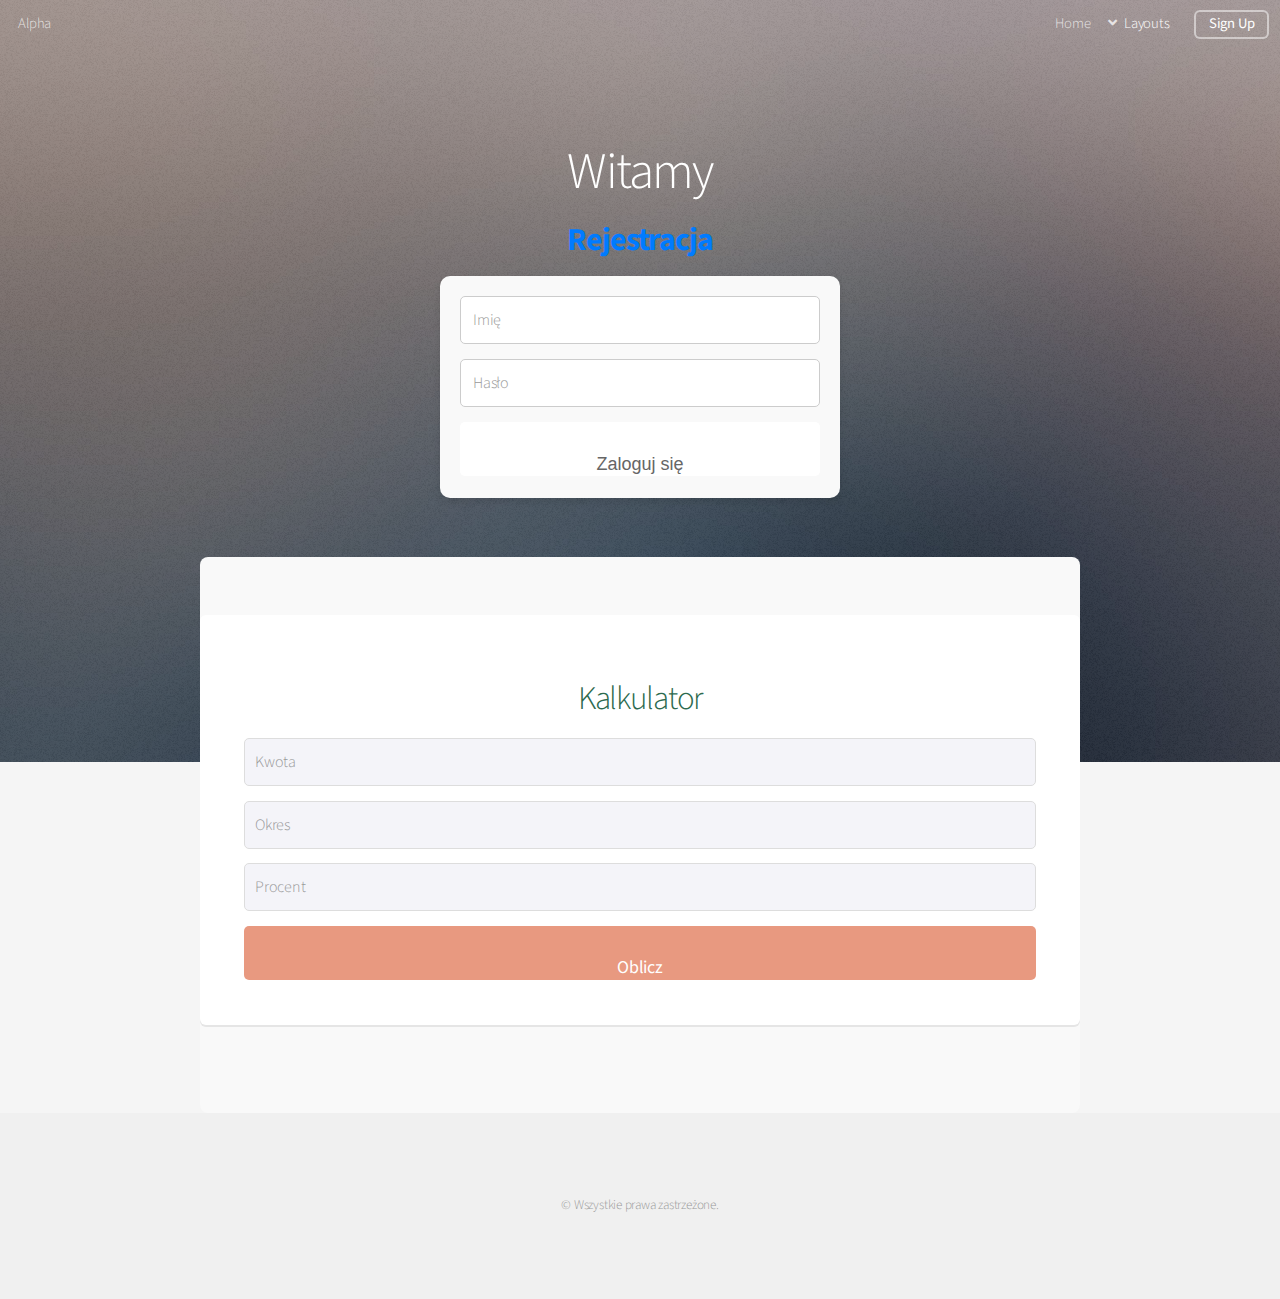
<file: templates/main.html>
<!DOCTYPE HTML>
<html>
<head>
    <title>Kalkulator</title>
    <meta charset="utf-8" />
    <meta name="viewport" content="width=device-width, initial-scale=1, user-scalable=no" />
    <link rel="stylesheet" href="/projekt3/assets/css/main.css"/>
    <style>
        /* Устанавливаем черный цвет для текста по умолчанию */
        body {
            color: black; /* Устанавливаем черный цвет для текста */
        }

        /* Стили для формы регистрации */
        #registrationform {
            max-width: 400px; /* Ограничиваем ширину формы */
            margin: 0 auto; /* Центрируем форму */
            padding: 20px;
            background-color: #f9f9f9; /* Светлый фон для формы */
            border-radius: 10px; /* Скругленные углы формы */
            box-shadow: 0 4px 8px rgba(0, 0, 0, 0.1); /* Легкая тень для формы */
        }

        #registrationform input {
            width: 100%; /* Устанавливаем ширину полей на 100% от родительского элемента */
            padding: 12px; /* Добавляем отступы внутри полей */
            margin-bottom: 15px; /* Отступ снизу между полями */
            border: 1px solid #ccc; /* Легкая граница вокруг полей */
            border-radius: 5px; /* Скругленные углы */
            font-size: 16px; /* Увеличиваем размер шрифта для лучшего восприятия */
            color: black; /* Цвет текста внутри поля */
            background-color: #fff; /* Белый фон для полей */
        }

        #registrationform input:focus {
            border-color: #007bff; /* Подсветка границы при фокусе */
            outline: none; /* Убираем обводку при фокусе */
        }

        /* Кнопка регистрации */
        .button.primary {
            width: 100%; /* Ширина кнопки по всей ширине формы */
            padding: 15px;
            background-color: #007bff; /* Синий фон для кнопки */
            color: white; /* Белый цвет текста на кнопке */
            border: none;
            border-radius: 5px;
            cursor: pointer;
            font-size: 18px; /* Увеличиваем шрифт кнопки */
            text-align: center; /* Центрируем текст внутри кнопки */
        }

        .button.primary:hover {
            background-color: #0056b3; /* Цвет кнопки при наведении */
        }

        /* Стили для кнопки прокрутки */
        .scroll-to-calc {
            margin-top: 20px;
            cursor: pointer;
            padding: 10px 20px;
            background-color: #007bff;
            color: white;
            border-radius: 5px;
            text-align: center;
            display: inline-block;
        }

        /* Стили для калькулятора */
        #main {
            margin-top: 30px;
        }

        /* Стили для заголовка "Rejestracja" */
        #registration h2 {
            font-size: 32px; /* Увеличиваем размер шрифта заголовка */
            color: #007bff; /* Синий цвет для заголовка */
            text-align: center; /* Центрируем текст */
            margin-bottom: 20px; /* Отступ снизу */
            font-weight: bold; /* Жирный шрифт */
        }
    </style>
</head>
<body class="landing is-preload">
<div id="page-wrapper">

    <!-- Header -->
    <header id="header" class="alt">
        <h1>Alpha</h1>
        <nav id="nav">
            <ul>
                <li>Home</li>
                <li>
                    <a href="#" class="icon solid fa-angle-down">Layouts</a>
                    <ul>
                        <li><a href="generic.html">Generic</a></li>
                        <li><a href="contact.html">Contact</a></li>
                        <li><a href="elements.html">Elements</a></li>
                    </ul>
                </li>
                <li><a href="#" class="button">Sign Up</a></li>
            </ul>
        </nav>
    </header>

    <!-- Banner -->
    <section id="banner">
        <h2>Witamy</h2>
        <section id="registration">
            <h2>Rejestracja</h2> <!-- Заголовок, для которого добавлены стили -->
            <form id="registrationform">
                <input type="text" name="name" id="name" placeholder="Imię" required/>
                <input type="password" name="hasło" id="password" placeholder="Hasło" required/>
                <button type="submit" class="button primary">Zaloguj się</button>
            </form>
        </section>
<!--        <div class="scroll-to-calc" onclick="scrollToCalculator()">Przejdź do kalkulatora</div>-->
    </section>

    <!-- Main -->
    <section id="main" class="container">
        <section class="box special">
            <header class="major">
                <h2>Kalkulator</h2>
            </header>
            <!-- Форма калькулятора -->
            <form action="{$app_url}/app/calculator/calculator.php" method="post">
                <div class="row gtr-50 gtr-uniform">
                    <div class="col-12">
                        <input type="text" name="kwota" id="id_kwota" placeholder="Kwota" required />
                    </div>
                    <div class="col-12">
                        <input type="text" name="okres" id="id_okres" placeholder="Okres" required />
                    </div>
                    <div class="col-12">
                        <input type="text" name="procent" id="id_procent" placeholder="Procent" required />
                    </div>
                    <div class="col-12">
                        <input type="submit" value="Oblicz" class="button primary" />
                    </div>
                </div>
            </form>
        </section>
    </section>


    <!-- Footer -->
    <footer id="footer">
        <ul class="copyright">
            <li>&copy; Wszystkie prawa zastrzeżone.</li>
        </ul>
    </footer>

</div>

<!-- Scripts -->
<script src="../../assets/js/jquery.min.js"></script>
<script src="../../assets/js/jquery.dropotron.min.js"></script>
<script src="../../assets/js/jquery.scrollex.min.js"></script>
<script src="../../assets/js/browser.min.js"></script>
<script src="../../assets/js/breakpoints.min.js"></script>
<script src="../../assets/js/util.js"></script>
<script src="../../assets/js/main.js"></script>
<script>
function scrollToCalculator() {
document.getElementById("main").scrollIntoView({ behavior: 'smooth' });
}
</script>


</body>
</html>
</file>
<file: projekt3/assets/css/main.css>
@import url("fontawesome-all.min.css");
@import url("https://fonts.googleapis.com/css?family=Source+Sans+Pro:300,400,300italic,400italic");

/*
	Alpha by HTML5 UP
	html5up.net | @ajlkn
	Free for personal and commercial use under the CCA 3.0 license (html5up.net/license)
*/

/* Reset */

/* Based on meyerweb.com/eric/tools/css/reset (v2.0 | 20110126 | License: public domain) */

	html, body, div, span, applet, object,
	iframe, h1, h2, h3, h4, h5, h6, p, blockquote,
	pre, a, abbr, acronym, address, big, cite,
	code, del, dfn, em, img, ins, kbd, q, s, samp,
	small, strike, strong, sub, sup, tt, var, b,
	u, i, center, dl, dt, dd, ol, ul, li, fieldset,
	form, label, legend, table, caption, tbody,
	tfoot, thead, tr, th, td, article, aside,
	canvas, details, embed, figure, figcaption,
	footer, header, hgroup, menu, nav, output, ruby,
	section, summary, time, mark, audio, video {
		margin: 0;
		padding: 0;
		border: 0;
		font-size: 100%;
		font: inherit;
		vertical-align: baseline;
	}

	article, aside, details, figcaption, figure,
	footer, header, hgroup, menu, nav, section {
		display: block;
	}

	body {
		line-height: 1;
	}

	ol, ul {
		list-style: none;
	}

	blockquote, q {
		quotes: none;
	}

		blockquote:before, blockquote:after, q:before, q:after {
			content: '';
			content: none;
		}

	table {
		border-collapse: collapse;
		border-spacing: 0;
	}

	body {
		-webkit-text-size-adjust: none;
	}

	mark {
		background-color: transparent;
		color: inherit;
	}

	input::-moz-focus-inner {
		border: 0;
		padding: 0;
	}

	input, select, textarea {
		-moz-appearance: none;
		-webkit-appearance: none;
		-ms-appearance: none;
		appearance: none;
	}

/* Basic */

	@-ms-viewport {
		width: device-width;
	}

	body {
		-ms-overflow-style: scrollbar;
	}

	@media screen and (max-width: 480px) {

		html, body {
			min-width: 320px;
		}

	}

	html {
		box-sizing: border-box;
	}

	*, *:before, *:after {
		box-sizing: inherit;
	}

	body {
		background: #f5f5f5;
	}

	body, input, select, textarea {
		color: #777;
		font-family: "Source Sans Pro", sans-serif;
		font-size: 16pt;
		font-weight: 300;
		line-height: 1.65em;
		letter-spacing: -0.015em;
	}

	a {
		-moz-transition: color 0.2s ease-in-out, border-bottom-color 0.2s ease-in-out;
		-webkit-transition: color 0.2s ease-in-out, border-bottom-color 0.2s ease-in-out;
		-ms-transition: color 0.2s ease-in-out, border-bottom-color 0.2s ease-in-out;
		transition: color 0.2s ease-in-out, border-bottom-color 0.2s ease-in-out;
		border-bottom: dotted 1px;
		color: #e89980;
		text-decoration: none;
	}

		a:hover {
			border-bottom-color: transparent;
		}

	strong, b {
		color: #646464;
		font-weight: 400;
	}

	em, i {
		font-style: italic;
	}

	p {
		margin: 0 0 2em 0;
	}

	h1, h2, h3, h4, h5, h6 {
		color: #646464;
		font-weight: 300;
		line-height: 1em;
		margin: 0 0 0.5em 0;
	}

		h1 a, h2 a, h3 a, h4 a, h5 a, h6 a {
			color: inherit;
			text-decoration: none;
		}

	h2 {
		font-size: 2.25em;
		line-height: 1.5em;
		letter-spacing: -0.035em;
	}

	h3 {
		font-size: 1.75em;
		line-height: 1.5em;
		letter-spacing: -0.025em;
	}

	h4 {
		font-size: 1.1em;
		line-height: 1.5em;
		letter-spacing: 0;
	}

	h5 {
		font-size: 0.9em;
		line-height: 1.5em;
		letter-spacing: 0;
	}

	h6 {
		font-size: 0.7em;
		line-height: 1.5em;
		letter-spacing: 0;
	}

	sub {
		font-size: 0.8em;
		position: relative;
		top: 0.5em;
	}

	sup {
		font-size: 0.8em;
		position: relative;
		top: -0.5em;
	}

	hr {
		border: 0;
		border-bottom: solid 2px #e5e5e5;
		margin: 2em 0;
	}

		hr.major {
			margin: 3em 0;
		}

	blockquote {
		border-left: solid 4px #e5e5e5;
		font-style: italic;
		margin: 0 0 2em 0;
		padding: 0.5em 0 0.5em 2em;
	}

	pre {
		-webkit-overflow-scrolling: touch;
		background: #f8f8f8;
		border-radius: 6px;
		border: solid 1px #e5e5e5;
		font-family: monospace;
		font-size: 0.9em;
		line-height: 1.75em;
		margin: 0 0 2em 0;
		overflow-x: auto;
		padding: 1em 1.5em;
	}

	code {
		background: #f8f8f8;
		border-radius: 6px;
		border: solid 1px #e5e5e5;
		font-family: monospace;
		font-size: 0.9em;
		margin: 0 0.25em;
		padding: 0.25em 0.65em;
	}

	.align-left {
		text-align: left;
	}

	.align-center {
		text-align: center;
	}

	.align-right {
		text-align: right;
	}

/* Row */

	.row {
		display: flex;
		flex-wrap: wrap;
		box-sizing: border-box;
		align-items: stretch;
	}

		.row > * {
			box-sizing: border-box;
		}

		.row.gtr-uniform > * > :last-child {
			margin-bottom: 0;
		}

		.row.aln-left {
			justify-content: flex-start;
		}

		.row.aln-center {
			justify-content: center;
		}

		.row.aln-right {
			justify-content: flex-end;
		}

		.row.aln-top {
			align-items: flex-start;
		}

		.row.aln-middle {
			align-items: center;
		}

		.row.aln-bottom {
			align-items: flex-end;
		}

		.row > .imp {
			order: -1;
		}

		.row > .col-1 {
			width: 8.33333%;
		}

		.row > .off-1 {
			margin-left: 8.33333%;
		}

		.row > .col-2 {
			width: 16.66667%;
		}

		.row > .off-2 {
			margin-left: 16.66667%;
		}

		.row > .col-3 {
			width: 25%;
		}

		.row > .off-3 {
			margin-left: 25%;
		}

		.row > .col-4 {
			width: 33.33333%;
		}

		.row > .off-4 {
			margin-left: 33.33333%;
		}

		.row > .col-5 {
			width: 41.66667%;
		}

		.row > .off-5 {
			margin-left: 41.66667%;
		}

		.row > .col-6 {
			width: 50%;
		}

		.row > .off-6 {
			margin-left: 50%;
		}

		.row > .col-7 {
			width: 58.33333%;
		}

		.row > .off-7 {
			margin-left: 58.33333%;
		}

		.row > .col-8 {
			width: 66.66667%;
		}

		.row > .off-8 {
			margin-left: 66.66667%;
		}

		.row > .col-9 {
			width: 75%;
		}

		.row > .off-9 {
			margin-left: 75%;
		}

		.row > .col-10 {
			width: 83.33333%;
		}

		.row > .off-10 {
			margin-left: 83.33333%;
		}

		.row > .col-11 {
			width: 91.66667%;
		}

		.row > .off-11 {
			margin-left: 91.66667%;
		}

		.row > .col-12 {
			width: 100%;
		}

		.row > .off-12 {
			margin-left: 100%;
		}

		.row.gtr-0 {
			margin-top: 0;
			margin-left: 0em;
		}

			.row.gtr-0 > * {
				padding: 0 0 0 0em;
			}

			.row.gtr-0.gtr-uniform {
				margin-top: 0em;
			}

				.row.gtr-0.gtr-uniform > * {
					padding-top: 0em;
				}

		.row.gtr-25 {
			margin-top: 0;
			margin-left: -0.5em;
		}

			.row.gtr-25 > * {
				padding: 0 0 0 0.5em;
			}

			.row.gtr-25.gtr-uniform {
				margin-top: -0.5em;
			}

				.row.gtr-25.gtr-uniform > * {
					padding-top: 0.5em;
				}

		.row.gtr-50 {
			margin-top: 0;
			margin-left: -1em;
		}

			.row.gtr-50 > * {
				padding: 0 0 0 1em;
			}

			.row.gtr-50.gtr-uniform {
				margin-top: -1em;
			}

				.row.gtr-50.gtr-uniform > * {
					padding-top: 1em;
				}

		.row {
			margin-top: 0;
			margin-left: -2em;
		}

			.row > * {
				padding: 0 0 0 2em;
			}

			.row.gtr-uniform {
				margin-top: -2em;
			}

				.row.gtr-uniform > * {
					padding-top: 2em;
				}

		.row.gtr-150 {
			margin-top: 0;
			margin-left: -3em;
		}

			.row.gtr-150 > * {
				padding: 0 0 0 3em;
			}

			.row.gtr-150.gtr-uniform {
				margin-top: -3em;
			}

				.row.gtr-150.gtr-uniform > * {
					padding-top: 3em;
				}

		.row.gtr-200 {
			margin-top: 0;
			margin-left: -4em;
		}

			.row.gtr-200 > * {
				padding: 0 0 0 4em;
			}

			.row.gtr-200.gtr-uniform {
				margin-top: -4em;
			}

				.row.gtr-200.gtr-uniform > * {
					padding-top: 4em;
				}

		@media screen and (max-width: 1680px) {

			.row {
				display: flex;
				flex-wrap: wrap;
				box-sizing: border-box;
				align-items: stretch;
			}

				.row > * {
					box-sizing: border-box;
				}

				.row.gtr-uniform > * > :last-child {
					margin-bottom: 0;
				}

				.row.aln-left {
					justify-content: flex-start;
				}

				.row.aln-center {
					justify-content: center;
				}

				.row.aln-right {
					justify-content: flex-end;
				}

				.row.aln-top {
					align-items: flex-start;
				}

				.row.aln-middle {
					align-items: center;
				}

				.row.aln-bottom {
					align-items: flex-end;
				}

				.row > .imp-wide {
					order: -1;
				}

				.row > .col-1-wide {
					width: 8.33333%;
				}

				.row > .off-1-wide {
					margin-left: 8.33333%;
				}

				.row > .col-2-wide {
					width: 16.66667%;
				}

				.row > .off-2-wide {
					margin-left: 16.66667%;
				}

				.row > .col-3-wide {
					width: 25%;
				}

				.row > .off-3-wide {
					margin-left: 25%;
				}

				.row > .col-4-wide {
					width: 33.33333%;
				}

				.row > .off-4-wide {
					margin-left: 33.33333%;
				}

				.row > .col-5-wide {
					width: 41.66667%;
				}

				.row > .off-5-wide {
					margin-left: 41.66667%;
				}

				.row > .col-6-wide {
					width: 50%;
				}

				.row > .off-6-wide {
					margin-left: 50%;
				}

				.row > .col-7-wide {
					width: 58.33333%;
				}

				.row > .off-7-wide {
					margin-left: 58.33333%;
				}

				.row > .col-8-wide {
					width: 66.66667%;
				}

				.row > .off-8-wide {
					margin-left: 66.66667%;
				}

				.row > .col-9-wide {
					width: 75%;
				}

				.row > .off-9-wide {
					margin-left: 75%;
				}

				.row > .col-10-wide {
					width: 83.33333%;
				}

				.row > .off-10-wide {
					margin-left: 83.33333%;
				}

				.row > .col-11-wide {
					width: 91.66667%;
				}

				.row > .off-11-wide {
					margin-left: 91.66667%;
				}

				.row > .col-12-wide {
					width: 100%;
				}

				.row > .off-12-wide {
					margin-left: 100%;
				}

				.row.gtr-0 {
					margin-top: 0;
					margin-left: 0em;
				}

					.row.gtr-0 > * {
						padding: 0 0 0 0em;
					}

					.row.gtr-0.gtr-uniform {
						margin-top: 0em;
					}

						.row.gtr-0.gtr-uniform > * {
							padding-top: 0em;
						}

				.row.gtr-25 {
					margin-top: 0;
					margin-left: -0.5em;
				}

					.row.gtr-25 > * {
						padding: 0 0 0 0.5em;
					}

					.row.gtr-25.gtr-uniform {
						margin-top: -0.5em;
					}

						.row.gtr-25.gtr-uniform > * {
							padding-top: 0.5em;
						}

				.row.gtr-50 {
					margin-top: 0;
					margin-left: -1em;
				}

					.row.gtr-50 > * {
						padding: 0 0 0 1em;
					}

					.row.gtr-50.gtr-uniform {
						margin-top: -1em;
					}

						.row.gtr-50.gtr-uniform > * {
							padding-top: 1em;
						}

				.row {
					margin-top: 0;
					margin-left: -2em;
				}

					.row > * {
						padding: 0 0 0 2em;
					}

					.row.gtr-uniform {
						margin-top: -2em;
					}

						.row.gtr-uniform > * {
							padding-top: 2em;
						}

				.row.gtr-150 {
					margin-top: 0;
					margin-left: -3em;
				}

					.row.gtr-150 > * {
						padding: 0 0 0 3em;
					}

					.row.gtr-150.gtr-uniform {
						margin-top: -3em;
					}

						.row.gtr-150.gtr-uniform > * {
							padding-top: 3em;
						}

				.row.gtr-200 {
					margin-top: 0;
					margin-left: -4em;
				}

					.row.gtr-200 > * {
						padding: 0 0 0 4em;
					}

					.row.gtr-200.gtr-uniform {
						margin-top: -4em;
					}

						.row.gtr-200.gtr-uniform > * {
							padding-top: 4em;
						}

		}

		@media screen and (max-width: 1280px) {

			.row {
				display: flex;
				flex-wrap: wrap;
				box-sizing: border-box;
				align-items: stretch;
			}

				.row > * {
					box-sizing: border-box;
				}

				.row.gtr-uniform > * > :last-child {
					margin-bottom: 0;
				}

				.row.aln-left {
					justify-content: flex-start;
				}

				.row.aln-center {
					justify-content: center;
				}

				.row.aln-right {
					justify-content: flex-end;
				}

				.row.aln-top {
					align-items: flex-start;
				}

				.row.aln-middle {
					align-items: center;
				}

				.row.aln-bottom {
					align-items: flex-end;
				}

				.row > .imp-normal {
					order: -1;
				}

				.row > .col-1-normal {
					width: 8.33333%;
				}

				.row > .off-1-normal {
					margin-left: 8.33333%;
				}

				.row > .col-2-normal {
					width: 16.66667%;
				}

				.row > .off-2-normal {
					margin-left: 16.66667%;
				}

				.row > .col-3-normal {
					width: 25%;
				}

				.row > .off-3-normal {
					margin-left: 25%;
				}

				.row > .col-4-normal {
					width: 33.33333%;
				}

				.row > .off-4-normal {
					margin-left: 33.33333%;
				}

				.row > .col-5-normal {
					width: 41.66667%;
				}

				.row > .off-5-normal {
					margin-left: 41.66667%;
				}

				.row > .col-6-normal {
					width: 50%;
				}

				.row > .off-6-normal {
					margin-left: 50%;
				}

				.row > .col-7-normal {
					width: 58.33333%;
				}

				.row > .off-7-normal {
					margin-left: 58.33333%;
				}

				.row > .col-8-normal {
					width: 66.66667%;
				}

				.row > .off-8-normal {
					margin-left: 66.66667%;
				}

				.row > .col-9-normal {
					width: 75%;
				}

				.row > .off-9-normal {
					margin-left: 75%;
				}

				.row > .col-10-normal {
					width: 83.33333%;
				}

				.row > .off-10-normal {
					margin-left: 83.33333%;
				}

				.row > .col-11-normal {
					width: 91.66667%;
				}

				.row > .off-11-normal {
					margin-left: 91.66667%;
				}

				.row > .col-12-normal {
					width: 100%;
				}

				.row > .off-12-normal {
					margin-left: 100%;
				}

				.row.gtr-0 {
					margin-top: 0;
					margin-left: 0em;
				}

					.row.gtr-0 > * {
						padding: 0 0 0 0em;
					}

					.row.gtr-0.gtr-uniform {
						margin-top: 0em;
					}

						.row.gtr-0.gtr-uniform > * {
							padding-top: 0em;
						}

				.row.gtr-25 {
					margin-top: 0;
					margin-left: -0.5em;
				}

					.row.gtr-25 > * {
						padding: 0 0 0 0.5em;
					}

					.row.gtr-25.gtr-uniform {
						margin-top: -0.5em;
					}

						.row.gtr-25.gtr-uniform > * {
							padding-top: 0.5em;
						}

				.row.gtr-50 {
					margin-top: 0;
					margin-left: -1em;
				}

					.row.gtr-50 > * {
						padding: 0 0 0 1em;
					}

					.row.gtr-50.gtr-uniform {
						margin-top: -1em;
					}

						.row.gtr-50.gtr-uniform > * {
							padding-top: 1em;
						}

				.row {
					margin-top: 0;
					margin-left: -2em;
				}

					.row > * {
						padding: 0 0 0 2em;
					}

					.row.gtr-uniform {
						margin-top: -2em;
					}

						.row.gtr-uniform > * {
							padding-top: 2em;
						}

				.row.gtr-150 {
					margin-top: 0;
					margin-left: -3em;
				}

					.row.gtr-150 > * {
						padding: 0 0 0 3em;
					}

					.row.gtr-150.gtr-uniform {
						margin-top: -3em;
					}

						.row.gtr-150.gtr-uniform > * {
							padding-top: 3em;
						}

				.row.gtr-200 {
					margin-top: 0;
					margin-left: -4em;
				}

					.row.gtr-200 > * {
						padding: 0 0 0 4em;
					}

					.row.gtr-200.gtr-uniform {
						margin-top: -4em;
					}

						.row.gtr-200.gtr-uniform > * {
							padding-top: 4em;
						}

		}

		@media screen and (max-width: 980px) {

			.row {
				display: flex;
				flex-wrap: wrap;
				box-sizing: border-box;
				align-items: stretch;
			}

				.row > * {
					box-sizing: border-box;
				}

				.row.gtr-uniform > * > :last-child {
					margin-bottom: 0;
				}

				.row.aln-left {
					justify-content: flex-start;
				}

				.row.aln-center {
					justify-content: center;
				}

				.row.aln-right {
					justify-content: flex-end;
				}

				.row.aln-top {
					align-items: flex-start;
				}

				.row.aln-middle {
					align-items: center;
				}

				.row.aln-bottom {
					align-items: flex-end;
				}

				.row > .imp-narrow {
					order: -1;
				}

				.row > .col-1-narrow {
					width: 8.33333%;
				}

				.row > .off-1-narrow {
					margin-left: 8.33333%;
				}

				.row > .col-2-narrow {
					width: 16.66667%;
				}

				.row > .off-2-narrow {
					margin-left: 16.66667%;
				}

				.row > .col-3-narrow {
					width: 25%;
				}

				.row > .off-3-narrow {
					margin-left: 25%;
				}

				.row > .col-4-narrow {
					width: 33.33333%;
				}

				.row > .off-4-narrow {
					margin-left: 33.33333%;
				}

				.row > .col-5-narrow {
					width: 41.66667%;
				}

				.row > .off-5-narrow {
					margin-left: 41.66667%;
				}

				.row > .col-6-narrow {
					width: 50%;
				}

				.row > .off-6-narrow {
					margin-left: 50%;
				}

				.row > .col-7-narrow {
					width: 58.33333%;
				}

				.row > .off-7-narrow {
					margin-left: 58.33333%;
				}

				.row > .col-8-narrow {
					width: 66.66667%;
				}

				.row > .off-8-narrow {
					margin-left: 66.66667%;
				}

				.row > .col-9-narrow {
					width: 75%;
				}

				.row > .off-9-narrow {
					margin-left: 75%;
				}

				.row > .col-10-narrow {
					width: 83.33333%;
				}

				.row > .off-10-narrow {
					margin-left: 83.33333%;
				}

				.row > .col-11-narrow {
					width: 91.66667%;
				}

				.row > .off-11-narrow {
					margin-left: 91.66667%;
				}

				.row > .col-12-narrow {
					width: 100%;
				}

				.row > .off-12-narrow {
					margin-left: 100%;
				}

				.row.gtr-0 {
					margin-top: 0;
					margin-left: 0em;
				}

					.row.gtr-0 > * {
						padding: 0 0 0 0em;
					}

					.row.gtr-0.gtr-uniform {
						margin-top: 0em;
					}

						.row.gtr-0.gtr-uniform > * {
							padding-top: 0em;
						}

				.row.gtr-25 {
					margin-top: 0;
					margin-left: -0.5em;
				}

					.row.gtr-25 > * {
						padding: 0 0 0 0.5em;
					}

					.row.gtr-25.gtr-uniform {
						margin-top: -0.5em;
					}

						.row.gtr-25.gtr-uniform > * {
							padding-top: 0.5em;
						}

				.row.gtr-50 {
					margin-top: 0;
					margin-left: -1em;
				}

					.row.gtr-50 > * {
						padding: 0 0 0 1em;
					}

					.row.gtr-50.gtr-uniform {
						margin-top: -1em;
					}

						.row.gtr-50.gtr-uniform > * {
							padding-top: 1em;
						}

				.row {
					margin-top: 0;
					margin-left: -2em;
				}

					.row > * {
						padding: 0 0 0 2em;
					}

					.row.gtr-uniform {
						margin-top: -2em;
					}

						.row.gtr-uniform > * {
							padding-top: 2em;
						}

				.row.gtr-150 {
					margin-top: 0;
					margin-left: -3em;
				}

					.row.gtr-150 > * {
						padding: 0 0 0 3em;
					}

					.row.gtr-150.gtr-uniform {
						margin-top: -3em;
					}

						.row.gtr-150.gtr-uniform > * {
							padding-top: 3em;
						}

				.row.gtr-200 {
					margin-top: 0;
					margin-left: -4em;
				}

					.row.gtr-200 > * {
						padding: 0 0 0 4em;
					}

					.row.gtr-200.gtr-uniform {
						margin-top: -4em;
					}

						.row.gtr-200.gtr-uniform > * {
							padding-top: 4em;
						}

		}

		@media screen and (max-width: 840px) {

			.row {
				display: flex;
				flex-wrap: wrap;
				box-sizing: border-box;
				align-items: stretch;
			}

				.row > * {
					box-sizing: border-box;
				}

				.row.gtr-uniform > * > :last-child {
					margin-bottom: 0;
				}

				.row.aln-left {
					justify-content: flex-start;
				}

				.row.aln-center {
					justify-content: center;
				}

				.row.aln-right {
					justify-content: flex-end;
				}

				.row.aln-top {
					align-items: flex-start;
				}

				.row.aln-middle {
					align-items: center;
				}

				.row.aln-bottom {
					align-items: flex-end;
				}

				.row > .imp-narrower {
					order: -1;
				}

				.row > .col-1-narrower {
					width: 8.33333%;
				}

				.row > .off-1-narrower {
					margin-left: 8.33333%;
				}

				.row > .col-2-narrower {
					width: 16.66667%;
				}

				.row > .off-2-narrower {
					margin-left: 16.66667%;
				}

				.row > .col-3-narrower {
					width: 25%;
				}

				.row > .off-3-narrower {
					margin-left: 25%;
				}

				.row > .col-4-narrower {
					width: 33.33333%;
				}

				.row > .off-4-narrower {
					margin-left: 33.33333%;
				}

				.row > .col-5-narrower {
					width: 41.66667%;
				}

				.row > .off-5-narrower {
					margin-left: 41.66667%;
				}

				.row > .col-6-narrower {
					width: 50%;
				}

				.row > .off-6-narrower {
					margin-left: 50%;
				}

				.row > .col-7-narrower {
					width: 58.33333%;
				}

				.row > .off-7-narrower {
					margin-left: 58.33333%;
				}

				.row > .col-8-narrower {
					width: 66.66667%;
				}

				.row > .off-8-narrower {
					margin-left: 66.66667%;
				}

				.row > .col-9-narrower {
					width: 75%;
				}

				.row > .off-9-narrower {
					margin-left: 75%;
				}

				.row > .col-10-narrower {
					width: 83.33333%;
				}

				.row > .off-10-narrower {
					margin-left: 83.33333%;
				}

				.row > .col-11-narrower {
					width: 91.66667%;
				}

				.row > .off-11-narrower {
					margin-left: 91.66667%;
				}

				.row > .col-12-narrower {
					width: 100%;
				}

				.row > .off-12-narrower {
					margin-left: 100%;
				}

				.row.gtr-0 {
					margin-top: 0;
					margin-left: 0em;
				}

					.row.gtr-0 > * {
						padding: 0 0 0 0em;
					}

					.row.gtr-0.gtr-uniform {
						margin-top: 0em;
					}

						.row.gtr-0.gtr-uniform > * {
							padding-top: 0em;
						}

				.row.gtr-25 {
					margin-top: 0;
					margin-left: -0.5em;
				}

					.row.gtr-25 > * {
						padding: 0 0 0 0.5em;
					}

					.row.gtr-25.gtr-uniform {
						margin-top: -0.5em;
					}

						.row.gtr-25.gtr-uniform > * {
							padding-top: 0.5em;
						}

				.row.gtr-50 {
					margin-top: 0;
					margin-left: -1em;
				}

					.row.gtr-50 > * {
						padding: 0 0 0 1em;
					}

					.row.gtr-50.gtr-uniform {
						margin-top: -1em;
					}

						.row.gtr-50.gtr-uniform > * {
							padding-top: 1em;
						}

				.row {
					margin-top: 0;
					margin-left: -2em;
				}

					.row > * {
						padding: 0 0 0 2em;
					}

					.row.gtr-uniform {
						margin-top: -2em;
					}

						.row.gtr-uniform > * {
							padding-top: 2em;
						}

				.row.gtr-150 {
					margin-top: 0;
					margin-left: -3em;
				}

					.row.gtr-150 > * {
						padding: 0 0 0 3em;
					}

					.row.gtr-150.gtr-uniform {
						margin-top: -3em;
					}

						.row.gtr-150.gtr-uniform > * {
							padding-top: 3em;
						}

				.row.gtr-200 {
					margin-top: 0;
					margin-left: -4em;
				}

					.row.gtr-200 > * {
						padding: 0 0 0 4em;
					}

					.row.gtr-200.gtr-uniform {
						margin-top: -4em;
					}

						.row.gtr-200.gtr-uniform > * {
							padding-top: 4em;
						}

		}

		@media screen and (max-width: 736px) {

			.row {
				display: flex;
				flex-wrap: wrap;
				box-sizing: border-box;
				align-items: stretch;
			}

				.row > * {
					box-sizing: border-box;
				}

				.row.gtr-uniform > * > :last-child {
					margin-bottom: 0;
				}

				.row.aln-left {
					justify-content: flex-start;
				}

				.row.aln-center {
					justify-content: center;
				}

				.row.aln-right {
					justify-content: flex-end;
				}

				.row.aln-top {
					align-items: flex-start;
				}

				.row.aln-middle {
					align-items: center;
				}

				.row.aln-bottom {
					align-items: flex-end;
				}

				.row > .imp-mobile {
					order: -1;
				}

				.row > .col-1-mobile {
					width: 8.33333%;
				}

				.row > .off-1-mobile {
					margin-left: 8.33333%;
				}

				.row > .col-2-mobile {
					width: 16.66667%;
				}

				.row > .off-2-mobile {
					margin-left: 16.66667%;
				}

				.row > .col-3-mobile {
					width: 25%;
				}

				.row > .off-3-mobile {
					margin-left: 25%;
				}

				.row > .col-4-mobile {
					width: 33.33333%;
				}

				.row > .off-4-mobile {
					margin-left: 33.33333%;
				}

				.row > .col-5-mobile {
					width: 41.66667%;
				}

				.row > .off-5-mobile {
					margin-left: 41.66667%;
				}

				.row > .col-6-mobile {
					width: 50%;
				}

				.row > .off-6-mobile {
					margin-left: 50%;
				}

				.row > .col-7-mobile {
					width: 58.33333%;
				}

				.row > .off-7-mobile {
					margin-left: 58.33333%;
				}

				.row > .col-8-mobile {
					width: 66.66667%;
				}

				.row > .off-8-mobile {
					margin-left: 66.66667%;
				}

				.row > .col-9-mobile {
					width: 75%;
				}

				.row > .off-9-mobile {
					margin-left: 75%;
				}

				.row > .col-10-mobile {
					width: 83.33333%;
				}

				.row > .off-10-mobile {
					margin-left: 83.33333%;
				}

				.row > .col-11-mobile {
					width: 91.66667%;
				}

				.row > .off-11-mobile {
					margin-left: 91.66667%;
				}

				.row > .col-12-mobile {
					width: 100%;
				}

				.row > .off-12-mobile {
					margin-left: 100%;
				}

				.row.gtr-0 {
					margin-top: 0;
					margin-left: 0em;
				}

					.row.gtr-0 > * {
						padding: 0 0 0 0em;
					}

					.row.gtr-0.gtr-uniform {
						margin-top: 0em;
					}

						.row.gtr-0.gtr-uniform > * {
							padding-top: 0em;
						}

				.row.gtr-25 {
					margin-top: 0;
					margin-left: -0.5em;
				}

					.row.gtr-25 > * {
						padding: 0 0 0 0.5em;
					}

					.row.gtr-25.gtr-uniform {
						margin-top: -0.5em;
					}

						.row.gtr-25.gtr-uniform > * {
							padding-top: 0.5em;
						}

				.row.gtr-50 {
					margin-top: 0;
					margin-left: -1em;
				}

					.row.gtr-50 > * {
						padding: 0 0 0 1em;
					}

					.row.gtr-50.gtr-uniform {
						margin-top: -1em;
					}

						.row.gtr-50.gtr-uniform > * {
							padding-top: 1em;
						}

				.row {
					margin-top: 0;
					margin-left: -2em;
				}

					.row > * {
						padding: 0 0 0 2em;
					}

					.row.gtr-uniform {
						margin-top: -2em;
					}

						.row.gtr-uniform > * {
							padding-top: 2em;
						}

				.row.gtr-150 {
					margin-top: 0;
					margin-left: -3em;
				}

					.row.gtr-150 > * {
						padding: 0 0 0 3em;
					}

					.row.gtr-150.gtr-uniform {
						margin-top: -3em;
					}

						.row.gtr-150.gtr-uniform > * {
							padding-top: 3em;
						}

				.row.gtr-200 {
					margin-top: 0;
					margin-left: -4em;
				}

					.row.gtr-200 > * {
						padding: 0 0 0 4em;
					}

					.row.gtr-200.gtr-uniform {
						margin-top: -4em;
					}

						.row.gtr-200.gtr-uniform > * {
							padding-top: 4em;
						}

		}

		@media screen and (max-width: 480px) {

			.row {
				display: flex;
				flex-wrap: wrap;
				box-sizing: border-box;
				align-items: stretch;
			}

				.row > * {
					box-sizing: border-box;
				}

				.row.gtr-uniform > * > :last-child {
					margin-bottom: 0;
				}

				.row.aln-left {
					justify-content: flex-start;
				}

				.row.aln-center {
					justify-content: center;
				}

				.row.aln-right {
					justify-content: flex-end;
				}

				.row.aln-top {
					align-items: flex-start;
				}

				.row.aln-middle {
					align-items: center;
				}

				.row.aln-bottom {
					align-items: flex-end;
				}

				.row > .imp-mobilep {
					order: -1;
				}

				.row > .col-1-mobilep {
					width: 8.33333%;
				}

				.row > .off-1-mobilep {
					margin-left: 8.33333%;
				}

				.row > .col-2-mobilep {
					width: 16.66667%;
				}

				.row > .off-2-mobilep {
					margin-left: 16.66667%;
				}

				.row > .col-3-mobilep {
					width: 25%;
				}

				.row > .off-3-mobilep {
					margin-left: 25%;
				}

				.row > .col-4-mobilep {
					width: 33.33333%;
				}

				.row > .off-4-mobilep {
					margin-left: 33.33333%;
				}

				.row > .col-5-mobilep {
					width: 41.66667%;
				}

				.row > .off-5-mobilep {
					margin-left: 41.66667%;
				}

				.row > .col-6-mobilep {
					width: 50%;
				}

				.row > .off-6-mobilep {
					margin-left: 50%;
				}

				.row > .col-7-mobilep {
					width: 58.33333%;
				}

				.row > .off-7-mobilep {
					margin-left: 58.33333%;
				}

				.row > .col-8-mobilep {
					width: 66.66667%;
				}

				.row > .off-8-mobilep {
					margin-left: 66.66667%;
				}

				.row > .col-9-mobilep {
					width: 75%;
				}

				.row > .off-9-mobilep {
					margin-left: 75%;
				}

				.row > .col-10-mobilep {
					width: 83.33333%;
				}

				.row > .off-10-mobilep {
					margin-left: 83.33333%;
				}

				.row > .col-11-mobilep {
					width: 91.66667%;
				}

				.row > .off-11-mobilep {
					margin-left: 91.66667%;
				}

				.row > .col-12-mobilep {
					width: 100%;
				}

				.row > .off-12-mobilep {
					margin-left: 100%;
				}

				.row.gtr-0 {
					margin-top: 0;
					margin-left: 0em;
				}

					.row.gtr-0 > * {
						padding: 0 0 0 0em;
					}

					.row.gtr-0.gtr-uniform {
						margin-top: 0em;
					}

						.row.gtr-0.gtr-uniform > * {
							padding-top: 0em;
						}

				.row.gtr-25 {
					margin-top: 0;
					margin-left: -0.5em;
				}

					.row.gtr-25 > * {
						padding: 0 0 0 0.5em;
					}

					.row.gtr-25.gtr-uniform {
						margin-top: -0.5em;
					}

						.row.gtr-25.gtr-uniform > * {
							padding-top: 0.5em;
						}

				.row.gtr-50 {
					margin-top: 0;
					margin-left: -1em;
				}

					.row.gtr-50 > * {
						padding: 0 0 0 1em;
					}

					.row.gtr-50.gtr-uniform {
						margin-top: -1em;
					}

						.row.gtr-50.gtr-uniform > * {
							padding-top: 1em;
						}

				.row {
					margin-top: 0;
					margin-left: -2em;
				}

					.row > * {
						padding: 0 0 0 2em;
					}

					.row.gtr-uniform {
						margin-top: -2em;
					}

						.row.gtr-uniform > * {
							padding-top: 2em;
						}

				.row.gtr-150 {
					margin-top: 0;
					margin-left: -3em;
				}

					.row.gtr-150 > * {
						padding: 0 0 0 3em;
					}

					.row.gtr-150.gtr-uniform {
						margin-top: -3em;
					}

						.row.gtr-150.gtr-uniform > * {
							padding-top: 3em;
						}

				.row.gtr-200 {
					margin-top: 0;
					margin-left: -4em;
				}

					.row.gtr-200 > * {
						padding: 0 0 0 4em;
					}

					.row.gtr-200.gtr-uniform {
						margin-top: -4em;
					}

						.row.gtr-200.gtr-uniform > * {
							padding-top: 4em;
						}

		}

/* Container */

	.container {
		margin: 0 auto;
		max-width: calc(100% - 5em);
		width: 60em;
	}

		.container.xsmall {
			width: 15em;
		}

		.container.small {
			width: 30em;
		}

		.container.medium {
			width: 45em;
		}

		.container.large {
			width: 75em;
		}

		.container.xlarge {
			width: 90em;
		}

		.container.max {
			width: 100%;
		}

		@media screen and (max-width: 840px) {

			.container {
				width: 100% !important;
			}

		}

		@media screen and (max-width: 736px) {

			.container {
				max-width: 100%;
			}

		}

/* Section/Article */

	section.special, article.special {
		text-align: center;
	}

	header p {
		color: #999;
		position: relative;
		margin: 0 0 1.5em 0;
		font-style: italic;
	}

	header h2 + p {
		font-size: 1.25em;
		margin-top: -1em;
		line-height: 1.5em;
	}

	header h3 + p {
		font-size: 1.1em;
		margin-top: -0.85em;
		line-height: 1.5em;
	}

	header h4 + p,
	header h5 + p,
	header h6 + p {
		font-size: 0.8em;
		margin-top: -0.5em;
		line-height: 1.5em;
	}

	header.major {
		padding: 1em 0;
		text-align: center;
	}

		header.major h2 {
			margin: 0;
		}

		header.major p {
			display: inline-block;
			border-top: solid 2px #e5e5e5;
			color: #777;
			margin: 1.5em 0 0 0;
			padding: 1.5em 0 0 0;
			font-style: normal;
		}

/* Form */

	form {
		margin: 0 0 2em 0;
	}

	label {
		color: #646464;
		display: block;
		font-size: 0.9em;
		font-weight: 300;
		margin: 0 0 1em 0;
	}

	input[type="text"],
	input[type="password"],
	input[type="email"],
	select,
	textarea {
		-moz-appearance: none;
		-webkit-appearance: none;
		-ms-appearance: none;
		appearance: none;
		background-color: #f8f8f8;
		border-radius: 6px;
		border: solid 1px #e5e5e5;
		color: inherit;
		display: block;
		outline: 0;
		padding: 0 1em;
		text-decoration: none;
		width: 100%;
	}

		input[type="text"]:invalid,
		input[type="password"]:invalid,
		input[type="email"]:invalid,
		select:invalid,
		textarea:invalid {
			box-shadow: none;
		}

		input[type="text"]:focus,
		input[type="password"]:focus,
		input[type="email"]:focus,
		select:focus,
		textarea:focus {
			border-color: #e89980;
			box-shadow: 0 0 0 2px #e89980;
		}

	select {
		background-image: url("data:image/svg+xml;charset=utf8,%3Csvg xmlns='http://www.w3.org/2000/svg' width='40' height='40' preserveAspectRatio='none' viewBox='0 0 40 40'%3E%3Cpath d='M9.4,12.3l10.4,10.4l10.4-10.4c0.2-0.2,0.5-0.4,0.9-0.4c0.3,0,0.6,0.1,0.9,0.4l3.3,3.3c0.2,0.2,0.4,0.5,0.4,0.9 c0,0.4-0.1,0.6-0.4,0.9L20.7,31.9c-0.2,0.2-0.5,0.4-0.9,0.4c-0.3,0-0.6-0.1-0.9-0.4L4.3,17.3c-0.2-0.2-0.4-0.5-0.4-0.9 c0-0.4,0.1-0.6,0.4-0.9l3.3-3.3c0.2-0.2,0.5-0.4,0.9-0.4S9.1,12.1,9.4,12.3z' fill='%23e5e5e5' /%3E%3C/svg%3E");
		background-size: 1.25em;
		background-repeat: no-repeat;
		background-position: calc(100% - 1em) center;
		height: 3em;
		padding-right: 3em;
		text-overflow: ellipsis;
	}

		select option {
			color: #777;
			background-color: #f5f5f5;
		}

		select:focus::-ms-value {
			background-color: transparent;
		}

		select::-ms-expand {
			display: none;
		}

	input[type="text"],
	input[type="password"],
	input[type="email"],
	select {
		height: 3em;
	}

	textarea {
		padding: 0.75em 1em;
	}

	input[type="checkbox"],
	input[type="radio"] {
		-moz-appearance: none;
		-webkit-appearance: none;
		-ms-appearance: none;
		appearance: none;
		display: block;
		float: left;
		margin-right: -2em;
		opacity: 0;
		width: 1em;
		z-index: -1;
	}

		input[type="checkbox"] + label,
		input[type="radio"] + label {
			text-decoration: none;
			color: #777;
			cursor: pointer;
			display: inline-block;
			font-size: 1em;
			font-weight: 300;
			padding-left: 2.55em;
			padding-right: 0.75em;
			position: relative;
		}

			input[type="checkbox"] + label:before,
			input[type="radio"] + label:before {
				-moz-osx-font-smoothing: grayscale;
				-webkit-font-smoothing: antialiased;
				display: inline-block;
				font-style: normal;
				font-variant: normal;
				text-rendering: auto;
				line-height: 1;
				text-transform: none !important;
				font-family: 'Font Awesome 5 Free';
				font-weight: 900;
			}

			input[type="checkbox"] + label:before,
			input[type="radio"] + label:before {
				background: #f8f8f8;
				border-radius: 6px;
				border: solid 1px #e5e5e5;
				content: '';
				display: inline-block;
				font-size: 0.8em;
				height: 2.25em;
				left: 0;
				line-height: 2.25em;
				position: absolute;
				text-align: center;
				top: 0;
				width: 2.25em;
			}

		input[type="checkbox"]:checked + label:before,
		input[type="radio"]:checked + label:before {
			background: #666;
			border-color: #666;
			color: #ffffff;
			content: '\f00c';
		}

		input[type="checkbox"]:focus + label:before,
		input[type="radio"]:focus + label:before {
			border-color: #e89980;
			box-shadow: 0 0 0 1px #e89980;
		}

	input[type="checkbox"] + label:before {
		border-radius: 6px;
	}

	input[type="radio"] + label:before {
		border-radius: 100%;
	}

	::-webkit-input-placeholder {
		color: #999 !important;
		opacity: 1.0;
	}

	:-moz-placeholder {
		color: #999 !important;
		opacity: 1.0;
	}

	::-moz-placeholder {
		color: #999 !important;
		opacity: 1.0;
	}

	:-ms-input-placeholder {
		color: #999 !important;
		opacity: 1.0;
	}

/* Box */

	.box {
		background: #fff;
		border-radius: 6px;
		box-shadow: 0 2px 0 0 #e5e5e5;
		margin: 0 0 2em 0;
		padding: 3em;
	}

		.box > :last-child {
			margin-bottom: 0;
		}

		.box.alt {
			background: none !important;
			border-radius: 0 !important;
			box-shadow: none !important;
			margin: 0 0 2em 0;
			padding: 0 !important;
		}

		.box.features .features-row {
			border-top: solid 2px #e5e5e5;
			position: relative;
		}

			.box.features .features-row:after {
				clear: both;
				content: '';
				display: block;
			}

			.box.features .features-row section {
				float: left;
				padding: 3em;
				width: 50%;
			}

				.box.features .features-row section :last-child {
					margin-bottom: 0;
				}

				.box.features .features-row section:nth-child(2n) {
					padding-right: 0;
				}

					.box.features .features-row section:nth-child(2n):before {
						background: #e5e5e5;
						content: '';
						display: block;
						height: 100%;
						margin-left: -3em;
						position: absolute;
						top: 0;
						width: 2px;
					}

				.box.features .features-row section:nth-child(2n-1) {
					padding-left: 0;
				}

			.box.features .features-row:first-child {
				border-top: 0;
			}

				.box.features .features-row:first-child section {
					padding-top: 0;
				}

			.box.features .features-row:last-child {
				padding-bottom: 0;
			}

				.box.features .features-row:last-child section {
					padding-bottom: 0;
				}

		.box.special {
			text-align: center;
		}

		.box .image.featured {
			border-radius: 0;
			display: block;
			margin: 3em 0 3em -3em;
			position: relative;
			width: calc(100% + 6em);
		}

			.box .image.featured img {
				border-radius: 0;
				display: block;
				width: 100%;
			}

			.box .image.featured:first-child {
				border-radius: 6px 6px 0 0;
				margin-bottom: 3em;
				margin-top: -3em;
			}

				.box .image.featured:first-child img {
					border-radius: 6px 6px 0 0;
				}

			.box .image.featured:last-child {
				border-radius: 0 0 6px 6px;
				margin-bottom: -3em;
				margin-top: 3em;
			}

				.box .image.featured:last-child img {
					border-radius: 0 0 6px 6px;
				}

/* Icon */

	.icon {
		text-decoration: none;
		border-bottom: none;
		position: relative;
	}

		.icon:before {
			-moz-osx-font-smoothing: grayscale;
			-webkit-font-smoothing: antialiased;
			display: inline-block;
			font-style: normal;
			font-variant: normal;
			text-rendering: auto;
			line-height: 1;
			text-transform: none !important;
			font-family: 'Font Awesome 5 Free';
			font-weight: 400;
		}

		.icon > .label {
			display: none;
		}

		.icon:before {
			line-height: inherit;
		}

		.icon.solid:before {
			font-weight: 900;
		}

		.icon.brands:before {
			font-family: 'Font Awesome 5 Brands';
		}

		.icon.major {
			background: #666;
			border-radius: 100%;
			color: #ffffff;
			cursor: default;
			display: inline-block;
			height: 5.5em;
			line-height: 5.5em;
			margin: 0 0 2em 0;
			width: 5.5em;
		}

			.icon.major:before {
				font-size: 2.5em;
			}

			.icon.major.accent1 {
				background: #666;
				color: #ffffff;
			}

			.icon.major.accent2 {
				background: #e89980;
				color: #ffffff;
			}

			.icon.major.accent3 {
				background: #7fcdb8;
				color: #ffffff;
			}

			.icon.major.accent4 {
				background: #90b0ba;
				color: #ffffff;
			}

			.icon.major.accent5 {
				background: #e5cb95;
				color: #ffffff;
			}

/* Image */

	.image {
		border-radius: 6px;
		border: 0;
		display: inline-block;
		position: relative;
	}

		.image img {
			border-radius: 6px;
			display: block;
		}

		.image.left {
			float: left;
			padding: 0 1.5em 1em 0;
			top: 0.25em;
		}

		.image.right {
			float: right;
			padding: 0 0 1em 1.5em;
			top: 0.25em;
		}

		.image.fit {
			display: block;
			margin: 0 0 2em 0;
			width: 100%;
		}

			.image.fit img {
				display: block;
				width: 100%;
			}

/* List */

	ol {
		list-style: decimal;
		margin: 0 0 2em 0;
		padding-left: 1.25em;
	}

		ol li {
			padding-left: 0.25em;
		}

	ul {
		list-style: disc;
		margin: 0 0 2em 0;
		padding-left: 1em;
	}

		ul li {
			padding-left: 0.5em;
		}

		ul.alt {
			list-style: none;
			padding-left: 0;
		}

			ul.alt li {
				border-top: solid 1px #e5e5e5;
				padding: 0.5em 0;
			}

				ul.alt li:first-child {
					border-top: 0;
					padding-top: 0;
				}

		ul.icons {
			cursor: default;
			list-style: none;
			padding-left: 0;
		}

			ul.icons li {
				display: inline-block;
				padding: 0 1.25em 0 0;
			}

				ul.icons li:last-child {
					padding-right: 0;
				}

				ul.icons li .icon {
					color: inherit;
				}

					ul.icons li .icon:before {
						font-size: 1.75em;
					}

	dl {
		margin: 0 0 2em 0;
	}

/* Actions */

	ul.actions {
		display: -moz-flex;
		display: -webkit-flex;
		display: -ms-flex;
		display: flex;
		cursor: default;
		list-style: none;
		margin-left: -1em;
		padding-left: 0;
	}

		ul.actions li {
			padding: 0 0 0 1em;
			vertical-align: middle;
		}

		ul.actions.special {
			-moz-justify-content: center;
			-webkit-justify-content: center;
			-ms-justify-content: center;
			justify-content: center;
			width: 100%;
			margin-left: 0;
		}

			ul.actions.special li:first-child {
				padding-left: 0;
			}

		ul.actions.stacked {
			-moz-flex-direction: column;
			-webkit-flex-direction: column;
			-ms-flex-direction: column;
			flex-direction: column;
			margin-left: 0;
		}

			ul.actions.stacked li {
				padding: 1.3em 0 0 0;
			}

				ul.actions.stacked li:first-child {
					padding-top: 0;
				}

		ul.actions.fit {
			width: calc(100% + 1em);
		}

			ul.actions.fit li {
				-moz-flex-grow: 1;
				-webkit-flex-grow: 1;
				-ms-flex-grow: 1;
				flex-grow: 1;
				-moz-flex-shrink: 1;
				-webkit-flex-shrink: 1;
				-ms-flex-shrink: 1;
				flex-shrink: 1;
				width: 100%;
			}

				ul.actions.fit li > * {
					width: 100%;
				}

			ul.actions.fit.stacked {
				width: 100%;
			}

		@media screen and (max-width: 480px) {

			ul.actions:not(.fixed) {
				-moz-flex-direction: column;
				-webkit-flex-direction: column;
				-ms-flex-direction: column;
				flex-direction: column;
				margin-left: 0;
				width: 100% !important;
			}

				ul.actions:not(.fixed) li {
					-moz-flex-grow: 1;
					-webkit-flex-grow: 1;
					-ms-flex-grow: 1;
					flex-grow: 1;
					-moz-flex-shrink: 1;
					-webkit-flex-shrink: 1;
					-ms-flex-shrink: 1;
					flex-shrink: 1;
					padding: 1em 0 0 0;
					text-align: center;
					width: 100%;
				}

					ul.actions:not(.fixed) li > * {
						width: 100%;
					}

					ul.actions:not(.fixed) li:first-child {
						padding-top: 0;
					}

					ul.actions:not(.fixed) li input[type="submit"],
					ul.actions:not(.fixed) li input[type="reset"],
					ul.actions:not(.fixed) li input[type="button"],
					ul.actions:not(.fixed) li button,
					ul.actions:not(.fixed) li .button {
						width: 100%;
					}

						ul.actions:not(.fixed) li input[type="submit"].icon:before,
						ul.actions:not(.fixed) li input[type="reset"].icon:before,
						ul.actions:not(.fixed) li input[type="button"].icon:before,
						ul.actions:not(.fixed) li button.icon:before,
						ul.actions:not(.fixed) li .button.icon:before {
							margin-left: -0.5em;
						}

		}

/* Table */

	.table-wrapper {
		-webkit-overflow-scrolling: touch;
		overflow-x: auto;
	}

	table {
		margin: 0 0 2em 0;
		width: 100%;
	}

		table tbody tr {
			border: solid 1px #e5e5e5;
			border-left: 0;
			border-right: 0;
		}

			table tbody tr:nth-child(2n + 1) {
				background-color: #f8f8f8;
			}

		table td {
			padding: 0.75em 0.75em;
		}

		table th {
			color: #646464;
			font-size: 0.9em;
			font-weight: 300;
			padding: 0 0.75em 0.75em 0.75em;
			text-align: left;
		}

		table thead {
			border-bottom: solid 2px #e5e5e5;
		}

		table tfoot {
			border-top: solid 2px #e5e5e5;
		}

		table.alt {
			border-collapse: separate;
		}

			table.alt tbody tr td {
				border: solid 1px #e5e5e5;
				border-left-width: 0;
				border-top-width: 0;
			}

				table.alt tbody tr td:first-child {
					border-left-width: 1px;
				}

			table.alt tbody tr:first-child td {
				border-top-width: 1px;
			}

			table.alt thead {
				border-bottom: 0;
			}

			table.alt tfoot {
				border-top: 0;
			}

/* Button */

	input[type="submit"],
	input[type="reset"],
	input[type="button"],
	.button {
		-moz-appearance: none;
		-webkit-appearance: none;
		-ms-appearance: none;
		appearance: none;
		-moz-transition: background-color 0.2s ease-in-out, color 0.2s ease-in-out;
		-webkit-transition: background-color 0.2s ease-in-out, color 0.2s ease-in-out;
		-ms-transition: background-color 0.2s ease-in-out, color 0.2s ease-in-out;
		transition: background-color 0.2s ease-in-out, color 0.2s ease-in-out;
		background-color: #666;
		border-radius: 6px;
		border: 0;
		color: #ffffff;
		cursor: pointer;
		display: inline-block;
		font-weight: 400;
		height: 3em;
		line-height: 3em;
		padding: 0 2em;
		text-align: center;
		text-decoration: none;
		white-space: nowrap;
	}

		input[type="submit"]:hover,
		input[type="reset"]:hover,
		input[type="button"]:hover,
		.button:hover {
			background-color: #737373;
		}

		input[type="submit"]:active,
		input[type="reset"]:active,
		input[type="button"]:active,
		.button:active {
			background-color: #595959;
		}

		input[type="submit"].icon,
		input[type="reset"].icon,
		input[type="button"].icon,
		.button.icon {
			padding-left: 1.35em;
		}

			input[type="submit"].icon:before,
			input[type="reset"].icon:before,
			input[type="button"].icon:before,
			.button.icon:before {
				margin-right: 0.5em;
			}

		input[type="submit"].fit,
		input[type="reset"].fit,
		input[type="button"].fit,
		.button.fit {
			width: 100%;
		}

		input[type="submit"].small,
		input[type="reset"].small,
		input[type="button"].small,
		.button.small {
			font-size: 0.8em;
			height: 2.7em;
			line-height: 2.7em;
		}

		input[type="submit"].large,
		input[type="reset"].large,
		input[type="button"].large,
		.button.large {
			font-size: 1.25em;
			height: 2.7em;
			line-height: 2.7em;
		}

		input[type="submit"].alt,
		input[type="reset"].alt,
		input[type="button"].alt,
		.button.alt {
			background-color: transparent;
			box-shadow: inset 0 0 0 2px #e5e5e5;
			color: #777;
		}

			input[type="submit"].alt:hover,
			input[type="reset"].alt:hover,
			input[type="button"].alt:hover,
			.button.alt:hover {
				background-color: #f8f8f8;
			}

			input[type="submit"].alt:active,
			input[type="reset"].alt:active,
			input[type="button"].alt:active,
			.button.alt:active {
				background-color: #f0f0f0;
			}

			input[type="submit"].alt.icon:before,
			input[type="reset"].alt.icon:before,
			input[type="button"].alt.icon:before,
			.button.alt.icon:before {
				color: #999;
			}

		input[type="submit"].primary,
		input[type="reset"].primary,
		input[type="button"].primary,
		.button.primary {
			background-color: #e89980;
			color: #ffffff !important;
		}

			input[type="submit"].primary:hover,
			input[type="reset"].primary:hover,
			input[type="button"].primary:hover,
			.button.primary:hover {
				background-color: #ecaa96;
			}

			input[type="submit"].primary:active,
			input[type="reset"].primary:active,
			input[type="button"].primary:active,
			.button.primary:active {
				background-color: #e4886a;
			}

		input[type="submit"].disabled, input[type="submit"]:disabled,
		input[type="reset"].disabled,
		input[type="reset"]:disabled,
		input[type="button"].disabled,
		input[type="button"]:disabled,
		.button.disabled,
		.button:disabled {
			background-color: #777 !important;
			box-shadow: inset 0 -0.15em 0 0 rgba(0, 0, 0, 0.15);
			color: #f5f5f5 !important;
			cursor: default;
			opacity: 0.25;
		}

/* Header */

	#page-wrapper {
		padding-top: 3em;
	}

	body.landing #page-wrapper {
		padding-top: 0;
	}

	@-moz-keyframes reveal-header {
		0% {
			top: -5em;
		}

		100% {
			top: 0;
		}
	}

	@-webkit-keyframes reveal-header {
		0% {
			top: -5em;
		}

		100% {
			top: 0;
		}
	}

	@-ms-keyframes reveal-header {
		0% {
			top: -5em;
		}

		100% {
			top: 0;
		}
	}

	@keyframes reveal-header {
		0% {
			top: -5em;
		}

		100% {
			top: 0;
		}
	}

	#header {
		background: #444;
		color: #bbb;
		cursor: default;
		height: 3.25em;
		left: 0;
		line-height: 3.25em;
		position: fixed;
		top: 0;
		width: 100%;
		z-index: 10000;
	}

		#header h1 {
			color: inherit;
			height: inherit;
			left: 1.25em;
			line-height: inherit;
			margin: 0;
			padding: 0;
			position: absolute;
			top: 0;
		}

			#header h1 a {
				color: #fff;
				font-weight: 400;
				border: 0;
			}

		#header nav {
			height: inherit;
			line-height: inherit;
			position: absolute;
			right: 0.75em;
			top: 0;
			vertical-align: middle;
		}

			#header nav > ul {
				list-style: none;
				margin: 0;
				padding-left: 0;
			}

				#header nav > ul > li {
					display: inline-block;
					padding-left: 0;
				}

					#header nav > ul > li > ul {
						display: none;
					}

					#header nav > ul > li a {
						display: inline-block;
						height: 2em;
						line-height: 1.95em;
						padding: 0 1em;
						border-radius: 6px;
					}

					#header nav > ul > li a:not(.button) {
						color: #fff;
						display: inline-block;
						text-decoration: none;
						border: 0;
					}

						#header nav > ul > li a:not(.button).icon:before {
							color: #999;
							margin-right: 0.5em;
						}

					#header nav > ul > li:first-child {
						margin-left: 0;
					}

					#header nav > ul > li.active a:not(.button) {
						background-color: rgba(153, 153, 153, 0.25);
					}

					#header nav > ul > li .button {
						margin: 0 0 0 0.5em;
						position: relative;
					}

		#header input[type="submit"],
		#header input[type="reset"],
		#header input[type="button"],
		#header .button {
			background-color: transparent;
			box-shadow: inset 0 0 0 2px #999;
			color: #fff;
		}

			#header input[type="submit"]:hover,
			#header input[type="reset"]:hover,
			#header input[type="button"]:hover,
			#header .button:hover {
				background-color: rgba(153, 153, 153, 0.25);
			}

			#header input[type="submit"]:active,
			#header input[type="reset"]:active,
			#header input[type="button"]:active,
			#header .button:active {
				background-color: rgba(153, 153, 153, 0.5);
			}

		#header .container {
			position: relative;
		}

			#header .container h1 {
				left: 0;
			}

			#header .container nav {
				right: 0;
			}

		#header.reveal {
			-moz-animation: reveal-header 0.5s;
			-webkit-animation: reveal-header 0.5s;
			-ms-animation: reveal-header 0.5s;
			animation: reveal-header 0.5s;
		}

		#header.alt {
			-moz-animation: none;
			-webkit-animation: none;
			-ms-animation: none;
			animation: none;
			background: none;
			color: rgba(255, 255, 255, 0.75);
			position: absolute;
		}

			#header.alt nav > ul > li a:not(.button).icon:before {
				color: rgba(255, 255, 255, 0.75);
			}

			#header.alt nav > ul > li.active a:not(.button) {
				background-color: rgba(255, 255, 255, 0.2);
			}

			#header.alt input[type="submit"],
			#header.alt input[type="reset"],
			#header.alt input[type="button"],
			#header.alt .button {
				box-shadow: inset 0 0 0 2px rgba(255, 255, 255, 0.5);
			}

				#header.alt input[type="submit"]:hover,
				#header.alt input[type="reset"]:hover,
				#header.alt input[type="button"]:hover,
				#header.alt .button:hover {
					background-color: rgba(255, 255, 255, 0.1);
				}

				#header.alt input[type="submit"]:active,
				#header.alt input[type="reset"]:active,
				#header.alt input[type="button"]:active,
				#header.alt .button:active {
					background-color: rgba(255, 255, 255, 0.2);
				}

	.dropotron {
		background: #fff;
		border-radius: 6px;
		box-shadow: 0 2px 0 0 rgba(0, 0, 0, 0.065), inset 0 -1px 0 0 #fff, inset 0 0 0 1px rgba(229, 229, 229, 0.5);
		list-style: none;
		margin: calc(-0.5em + 1px) 0 0 1px;
		padding: 0.5em 0;
		width: 11em;
	}

		.dropotron li {
			padding: 0;
		}

			.dropotron li a, .dropotron li span {
				-moz-transition: none;
				-webkit-transition: none;
				-ms-transition: none;
				transition: none;
				border: 0;
				border-top: solid 1px #f2f2f2;
				color: inherit;
				display: block;
				padding: 0.15em 1em;
			}

			.dropotron li:first-child > a, .dropotron li:first-child > span {
				border-top: 0;
			}

			.dropotron li.active > a, .dropotron li.active > span, .dropotron li:hover > a, .dropotron li:hover > span {
				background: #e89980;
				color: #ffffff;
			}

		.dropotron.level-0 {
			font-size: 0.9em;
			margin: 1em 0 0 0;
		}

			.dropotron.level-0:before {
				-moz-transform: rotate(45deg);
				-webkit-transform: rotate(45deg);
				-ms-transform: rotate(45deg);
				transform: rotate(45deg);
				background: #fff;
				border: solid 1px rgba(229, 229, 229, 0.5);
				border-bottom: 0;
				border-right: 0;
				box-shadow: -0.25em -0.125em 0.125em 0 rgba(0, 0, 0, 0.015);
				content: '';
				display: block;
				height: 0.75em;
				position: absolute;
				right: 1.25em;
				top: -0.375em;
				width: 0.75em;
				z-index: 0;
			}

/* Banner */

	#banner {
		background-attachment: scroll,							fixed;
		background-color: #666;
		background-image: url("images/overlay.png"), url("../../images/banner.jpg");
		background-position: top left,						center center;
		background-repeat: repeat,							no-repeat;
		background-size: auto,							cover;
		color: #fff;
		padding: 12em 0 20em 0;
		text-align: center;
	}

		#banner :last-child {
			margin-bottom: 0;
		}

		#banner h2, #banner h3, #banner h4, #banner h5, #banner h6 {
			color: #fff;
		}

		#banner h2 {
			font-size: 3.5em;
			line-height: 1em;
			margin: 0 0 0.5em 0;
			padding: 0;
		}

		#banner p {
			font-size: 1.25em;
			margin-bottom: 1.75em;
		}

		#banner input[type="submit"],
		#banner input[type="reset"],
		#banner input[type="button"],
		#banner .button {
			background-color: transparent;
			box-shadow: inset 0 0 0 2px rgba(255, 255, 255, 0.5);
			color: #fff;
			min-width: 12em;
		}

			#banner input[type="submit"]:hover,
			#banner input[type="reset"]:hover,
			#banner input[type="button"]:hover,
			#banner .button:hover {
				background-color: rgba(255, 255, 255, 0.1);
			}

			#banner input[type="submit"]:active,
			#banner input[type="reset"]:active,
			#banner input[type="button"]:active,
			#banner .button:active {
				background-color: rgba(255, 255, 255, 0.2);
			}

			#banner input[type="submit"].primary,
			#banner input[type="reset"].primary,
			#banner input[type="button"].primary,
			#banner .button.primary {
				background: #fff;
				color: #666 !important;
			}

/* Main */

	#main {
		padding: 4em 0;
	}

		#main > header {
			text-align: center;
			margin: 0 0 3em 0;
		}

			#main > header h2 {
				font-size: 2.75em;
				margin: 0;
			}

			#main > header p {
				border-top: solid 2px #e5e5e5;
				color: #777;
				display: inline-block;
				font-style: normal;
				margin: 1em 0 0 0;
				padding: 1em 0 1.25em 0;
			}

	body.landing #main {
		margin-top: -14em;
	}

/* Footer */

	#footer {
		background: #f0f0f0;
		padding: 4em 0 6em 0;
		text-align: center;
	}

		#footer .icons a {
			-moz-transition: opacity 0.2s ease-in-out;
			-webkit-transition: opacity 0.2s ease-in-out;
			-ms-transition: opacity 0.2s ease-in-out;
			transition: opacity 0.2s ease-in-out;
			opacity: 0.35;
		}

			#footer .icons a:hover {
				opacity: 0.75;
			}

		#footer .copyright {
			color: #999;
			font-size: 0.9em;
			line-height: 1em;
			margin: 2em 0 0 0;
			padding: 0;
			text-align: center;
		}

			#footer .copyright a {
				color: inherit;
			}

			#footer .copyright li {
				border-left: solid 1px #dddddd;
				display: inline-block;
				list-style: none;
				margin-left: 1em;
				padding-left: 1em;
			}

				#footer .copyright li:first-child {
					border-left: 0;
					margin-left: 0;
					padding-left: 0;
				}

/* CTA */

	#cta {
		background: #e89980;
		color: #f9e6df;
		padding: 3.5em 0 4em 0;
		text-align: center;
	}

		#cta h2, #cta h3, #cta h4, #cta h5, #cta h6 {
			color: inherit;
		}

		#cta form {
			margin: 0 auto;
			max-width: 100%;
			width: 25em;
		}

		#cta input[type="submit"],
		#cta input[type="reset"],
		#cta input[type="button"],
		#cta .button {
			box-shadow: none;
			background: #fff;
			color: #e89980;
		}

		#cta input[type="text"],
		#cta input[type="password"],
		#cta input[type="email"],
		#cta select,
		#cta textarea {
			color: #ffffff;
			background: rgba(255, 255, 255, 0.15);
			border: 0;
		}

			#cta input[type="text"]:focus,
			#cta input[type="password"]:focus,
			#cta input[type="email"]:focus,
			#cta select:focus,
			#cta textarea:focus {
				box-shadow: inset 0 0 0 2px #fff;
			}

		#cta ::-webkit-input-placeholder {
			color: rgba(255, 255, 255, 0.75) !important;
		}

		#cta :-moz-placeholder {
			color: rgba(255, 255, 255, 0.75) !important;
		}

		#cta ::-moz-placeholder {
			color: rgba(255, 255, 255, 0.75) !important;
		}

		#cta :-ms-input-placeholder {
			color: rgba(255, 255, 255, 0.75) !important;
		}

		#cta .formerize-placeholder {
			color: rgba(255, 255, 255, 0.75) !important;
		}

/* Wide */

	@media screen and (max-width: 1680px) {

		/* Basic */

			body, input, select, textarea {
				font-size: 13pt;
			}

		/* Banner */

			#banner {
				padding: 10em 0 18em 0;
			}

	}

/* Normal */

	@media screen and (max-width: 1280px) {

		/* Basic */

			body, input, select, textarea {
				font-size: 11pt;
			}

		/* Header */

			.dropotron.level-0 {
				font-size: 1em;
			}

		/* Banner */

			#banner {
				background-attachment: scroll;
			}

				#banner h2 {
					font-size: 3.5em;
				}

	}

/* Narrow */

	@media screen and (max-width: 980px) {

		/* Basic */

			body, input, select, textarea {
				font-size: 11pt;
			}

	}

/* Narrower */

	#navPanel, #navButton {
		display: none;
	}

	@media screen and (max-width: 840px) {

		/* Basic */

			html, body {
				overflow-x: hidden;
			}

			body, input, select, textarea {
				font-size: 11pt;
			}

			h2 br, h3 br, h4 br, h5 br, h6 br {
				display: none;
			}

		/* Section/Article */

			header br {
				display: none;
			}

			header.major {
				padding: 0 4em;
			}

		/* Box */

			.box {
				padding: 3em 2em;
			}

				.box.features > section {
					padding: 3em 2em;
				}

				.box .image.featured {
					margin-left: -2em;
					width: calc(100% + 4em);
				}

					.box .image.featured:first-child {
						margin-bottom: 3em;
						margin-top: -3em;
					}

					.box .image.featured:last-child {
						margin-bottom: -3em;
						margin-top: 3em;
					}

		/* Header */

			#page-wrapper {
				padding-top: 0;
			}

			#header {
				display: none;
			}

		/* Banner */

		/* Nav */

			#page-wrapper {
				-moz-backface-visibility: hidden;
				-webkit-backface-visibility: hidden;
				-ms-backface-visibility: hidden;
				backface-visibility: hidden;
				-moz-transition: -moz-transform 0.5s ease;
				-webkit-transition: -webkit-transform 0.5s ease;
				-ms-transition: -ms-transform 0.5s ease;
				transition: transform 0.5s ease;
				padding-bottom: 1px;
			}

			#navButton {
				-moz-backface-visibility: hidden;
				-webkit-backface-visibility: hidden;
				-ms-backface-visibility: hidden;
				backface-visibility: hidden;
				-moz-transition: -moz-transform 0.5s ease;
				-webkit-transition: -webkit-transform 0.5s ease;
				-ms-transition: -ms-transform 0.5s ease;
				transition: transform 0.5s ease;
				display: block;
				height: 44px;
				left: 0;
				position: fixed;
				top: 0;
				width: 100%;
				z-index: 10001;
			}

				#navButton .toggle {
					text-decoration: none;
					height: 100%;
					left: 0;
					position: absolute;
					top: 0;
					width: 100%;
					border: 0;
					outline: 0;
				}

					#navButton .toggle:before {
						-moz-osx-font-smoothing: grayscale;
						-webkit-font-smoothing: antialiased;
						display: inline-block;
						font-style: normal;
						font-variant: normal;
						text-rendering: auto;
						line-height: 1;
						text-transform: none !important;
						font-family: 'Font Awesome 5 Free';
						font-weight: 900;
					}

					#navButton .toggle:before {
						background: rgba(192, 192, 192, 0.75);
						border-radius: 6px;
						color: #fff;
						content: '\f0c9';
						display: block;
						font-size: 16px;
						height: 2.25em;
						left: 0.5em;
						line-height: 2.25em;
						position: absolute;
						text-align: center;
						top: 0.5em;
						width: 3.5em;
					}

			#navPanel {
				-moz-backface-visibility: hidden;
				-webkit-backface-visibility: hidden;
				-ms-backface-visibility: hidden;
				backface-visibility: hidden;
				-moz-transform: translateX(-275px);
				-webkit-transform: translateX(-275px);
				-ms-transform: translateX(-275px);
				transform: translateX(-275px);
				-moz-transition: -moz-transform 0.5s ease;
				-webkit-transition: -webkit-transform 0.5s ease;
				-ms-transition: -ms-transform 0.5s ease;
				transition: transform 0.5s ease;
				display: block;
				height: 100%;
				left: 0;
				overflow-y: auto;
				position: fixed;
				top: 0;
				width: 275px;
				z-index: 10002;
				background: #2b2b2b;
				color: #bbb;
			}

				#navPanel .link {
					border-bottom: 0;
					border-top: solid 1px rgba(255, 255, 255, 0.05);
					color: #bbb;
					display: block;
					height: 44px;
					line-height: 44px;
					padding: 0 1em 0 1em;
					text-decoration: none;
				}

					#navPanel .link:first-child {
						border-top: 0;
					}

					#navPanel .link.depth-0 {
						color: #fff;
					}

					#navPanel .link .indent-1 {
						display: inline-block;
						width: 1em;
					}

					#navPanel .link .indent-2 {
						display: inline-block;
						width: 2em;
					}

					#navPanel .link .indent-3 {
						display: inline-block;
						width: 3em;
					}

					#navPanel .link .indent-4 {
						display: inline-block;
						width: 4em;
					}

					#navPanel .link .indent-5 {
						display: inline-block;
						width: 5em;
					}

			body.navPanel-visible #page-wrapper {
				-moz-transform: translateX(275px);
				-webkit-transform: translateX(275px);
				-ms-transform: translateX(275px);
				transform: translateX(275px);
			}

			body.navPanel-visible #navButton {
				-moz-transform: translateX(275px);
				-webkit-transform: translateX(275px);
				-ms-transform: translateX(275px);
				transform: translateX(275px);
			}

			body.navPanel-visible #navPanel {
				-moz-transform: translateX(0);
				-webkit-transform: translateX(0);
				-ms-transform: translateX(0);
				transform: translateX(0);
			}

	}

/* Mobile */

	@media screen and (max-width: 736px) {

		/* Basic */

			body, input, select, textarea {
				font-size: 11pt;
			}

			h2 {
				font-size: 1.75em;
				line-height: 1.35em;
				letter-spacing: -0.025em;
			}

			h3 {
				font-size: 1.5em;
			}

			h4 {
				font-size: 1em;
			}

		/* Section/Article */

			header.major {
				padding: 1em;
			}

				header.major h2, header.major p {
					padding-left: 0.5em;
					padding-right: 0.5em;
				}

		/* Box */

			.box {
				margin: 1em;
				overflow-x: hidden;
				padding: 2em 2em !important;
			}

				.box.features .features-row {
					border-top: 0;
					padding: 0;
				}

					.box.features .features-row section {
						border: 0;
						border-top: solid 1px #e5e5e5 !important;
						float: none;
						margin: 2em 0 0 0 !important;
						padding: 2em 0 0 0 !important;
						width: 100%;
					}

					.box.features .features-row:first-child section:first-child {
						border-top: 0 !important;
						margin-top: 0 !important;
						padding-top: 0 !important;
					}

				.box .image.featured {
					margin-left: -2em;
					width: calc(100% + 4em);
				}

					.box .image.featured:first-child {
						margin-bottom: 2em;
						margin-top: -2em;
					}

					.box .image.featured:last-child {
						margin-bottom: -2em;
						margin-top: 2em;
					}

		/* Banner */

			#banner {
				padding: 4em 0;
			}

				#banner h2 {
					font-size: 2.25em;
				}

				#banner p {
					font-size: 1.25em;
				}

		/* Main */

			#main {
				padding: 4em 0 0 0;
			}

				#main > header {
					margin: 0 2em 1.5em 2em;
				}

					#main > header h2 {
						font-size: 2em;
					}

					#main > header p {
						font-size: 1em;
						padding-bottom: 1em;
					}

			body.landing #main {
				padding: 0;
				margin-top: 0;
			}

		/* Footer */

			#footer {
				padding: 4em 0;
			}

				#footer .copyright li {
					border-left: 0;
					display: block;
					line-height: 2em;
					margin-left: 0;
					padding-left: 0;
				}

	}

/* Mobile (Portrait) */

	@media screen and (max-width: 480px) {

		/* Basic */

			html, body {
				min-width: 320px;
			}

			body, input, select, textarea {
				font-size: 11pt;
			}

		/* Section/Article */

			header.major {
				padding: 0;
			}

		/* List */

			ul.actions {
				margin: 0 0 2em 0;
			}

				ul.actions li {
					display: block;
					padding: 1em 0 0 0;
					text-align: center;
					width: 100%;
				}

					ul.actions li:first-child {
						padding-top: 0;
					}

					ul.actions li > * {
						width: 100%;
						margin: 0 !important;
					}

						ul.actions li > *.icon:before {
							margin-left: -2em;
						}

				ul.actions.small li {
					padding: 0.5em 0 0 0;
				}

					ul.actions.small li:first-child {
						padding-top: 0;
					}

		/* Box */

			.box {
				border-radius: 0;
				box-shadow: none;
				margin: 1em 0 0 0;
				padding: 3em 1em !important;
			}

				.box.features .features-row section {
					margin: 3em 0 0 0 !important;
					padding: 3em 0 0 0 !important;
				}

				.box .image.featured {
					border-radius: 0;
					margin-left: -1em;
					width: calc(100% + 2em);
				}

					.box .image.featured img {
						border-radius: 0 !important;
					}

					.box .image.featured:first-child {
						margin-bottom: 3em;
						margin-top: -3em;
					}

					.box .image.featured:last-child {
						margin-bottom: -3em;
						margin-top: 3em;
					}

		/* Banner */

			#banner {
				padding: 5em 3em 4em 3em;
			}

		/* Main */

			#main > .box:first-child {
				margin-top: 0;
			}

		/* CTA */

			#cta {
				padding: 2.5em 1em 3em 1em;
			}
.result-container {
    display: flex;
    flex-direction: column;
    justify-content: center; /* Центрирование по вертикали */
    align-items: center; /* Центрирование по горизонтали */
    text-align: center; /* Выравнивание текста */
    font-size: 24px;
    font-weight: bold;
    margin: 20px auto; /* Отступы и центрирование */
    width: 100%; /* Использовать всю ширину родителя */
}

.res {
    background-color: #f8f8f8;
    padding: 15px;
    border-radius: 10px;
    display: inline-block;
}


	}
	/* Кнопка */
    .button.primary {
        background-color: #4CAF50; /* Заменим синий на зеленый */
        color: white;
        border: none;
        padding: 10px 20px;
        font-size: 16px;
        cursor: pointer;
        border-radius: 5px;
    }

    .button.primary:hover {
        background-color: #45a049; /* Темнее зеленый при наведении */
    }

    /* Заголовок */
    #main h2 {
        color: #2d6a4f; /* Цвет заголовка в зеленом оттенке */
    }

    /* Поля ввода */
    input[type="text"] {
        background-color: #f4f4f9; /* Светлый фон для полей ввода */
        border: 1px solid #ddd; /* Тонкая граница */
        padding: 10px;
        width: 100%;
        border-radius: 5px;
        font-size: 16px;
    }

    input[type="text"]:focus {
        border-color: #4CAF50; /* Цвет рамки при фокусе */
        background-color: #fff; /* Белый фон при фокусе */
        outline: none; /* Убираем стандартный контур */
    }

    /* Дополнительные стили для текста */
    h4 {
        color: #2d6a4f; /* Цвет для заголовков внутри контейнера с результатами */
    }

    .res {
        color: #4CAF50; /* Цвет результата калькулятора */
        font-size: 18px;
        font-weight: bold;
    }

    /* Общий фон контейнера */
    .container {
        background-color: #f9f9f9; /* Светлый фон */
        padding: 20px;
        border-radius: 8px;
    }
</file>
